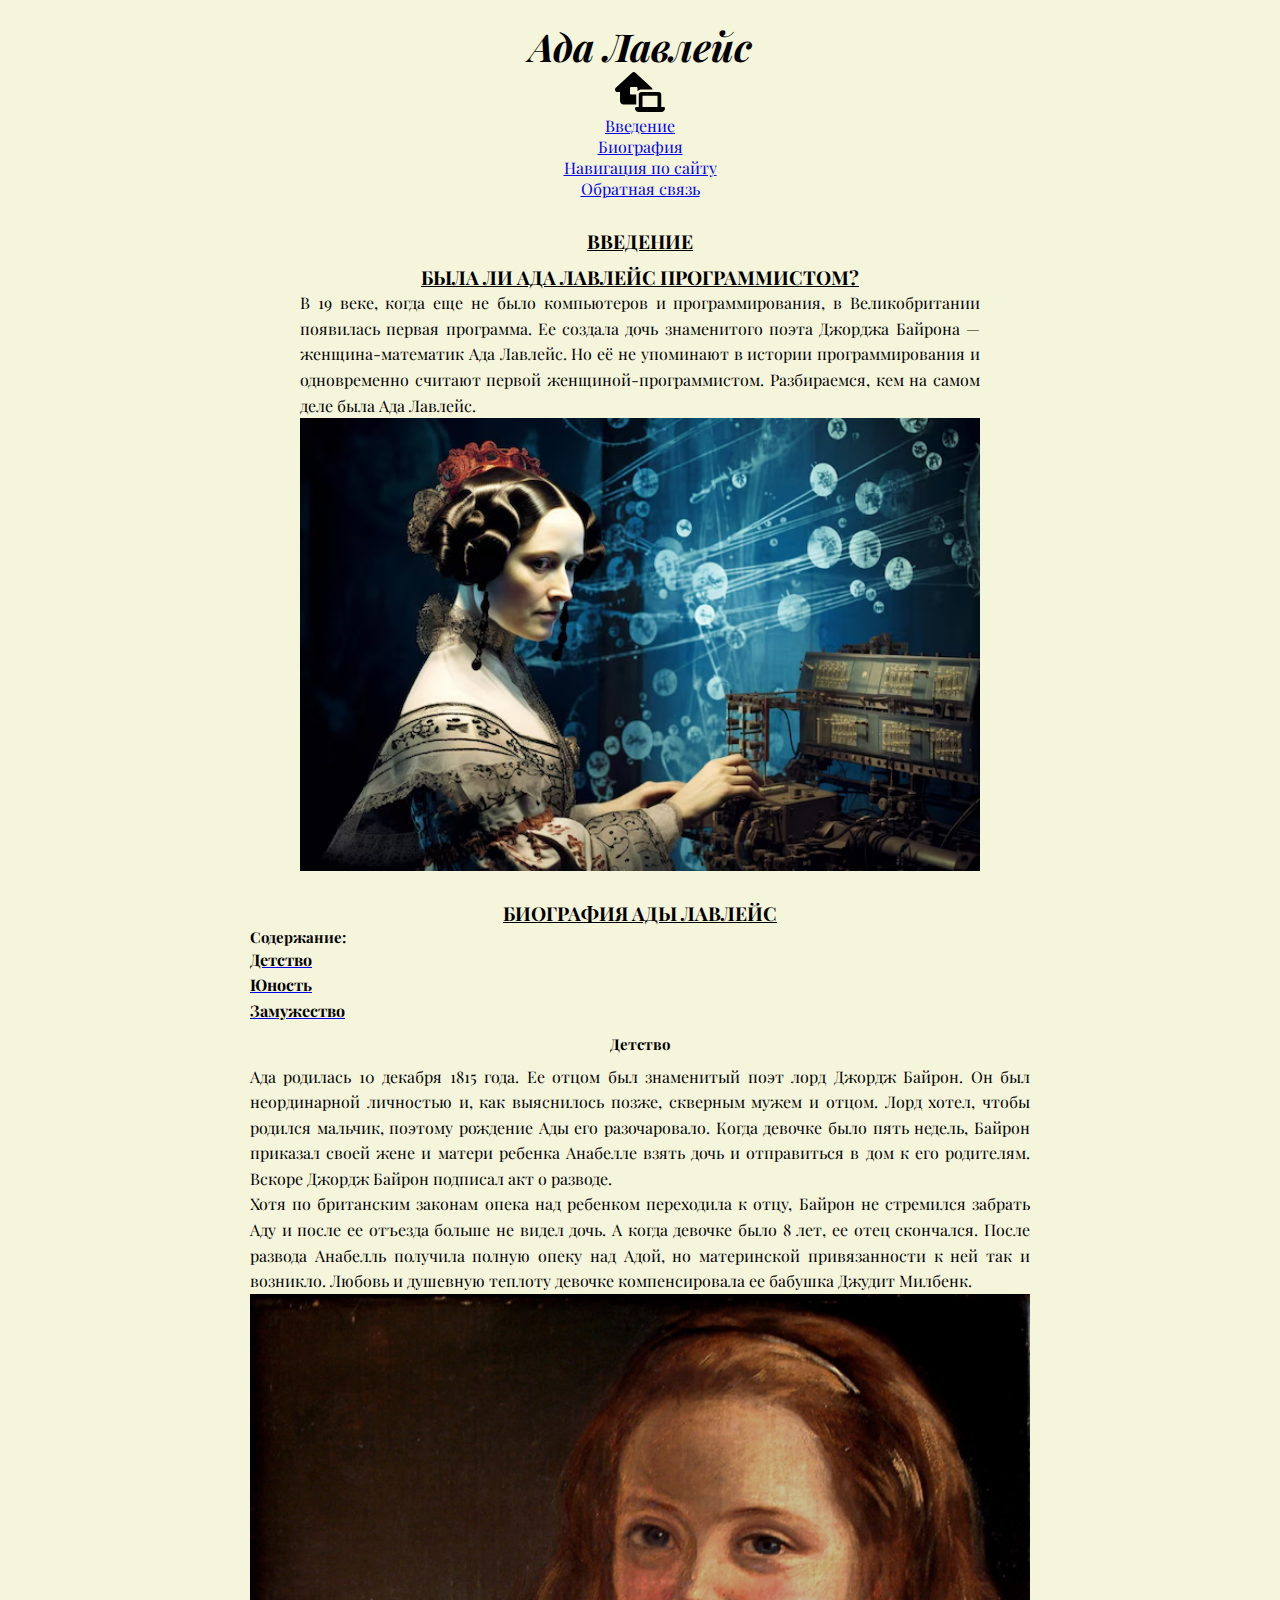
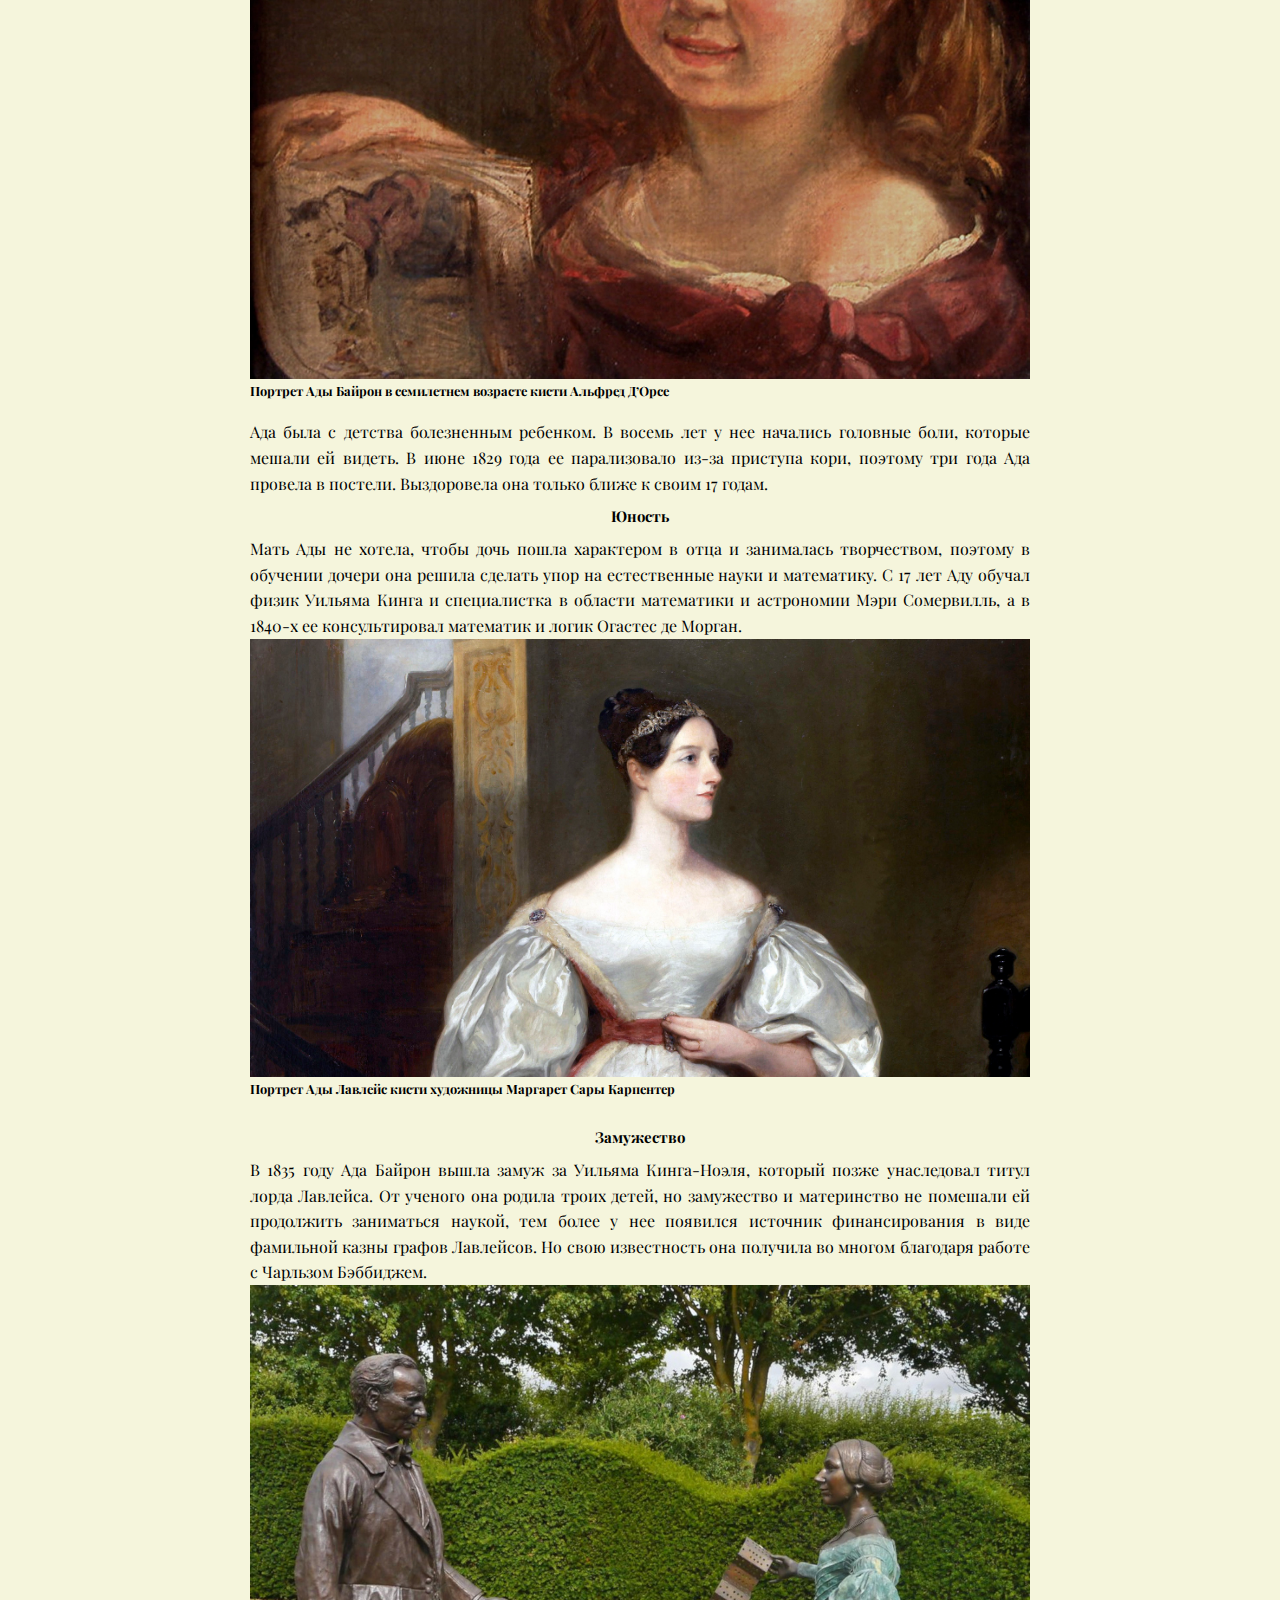
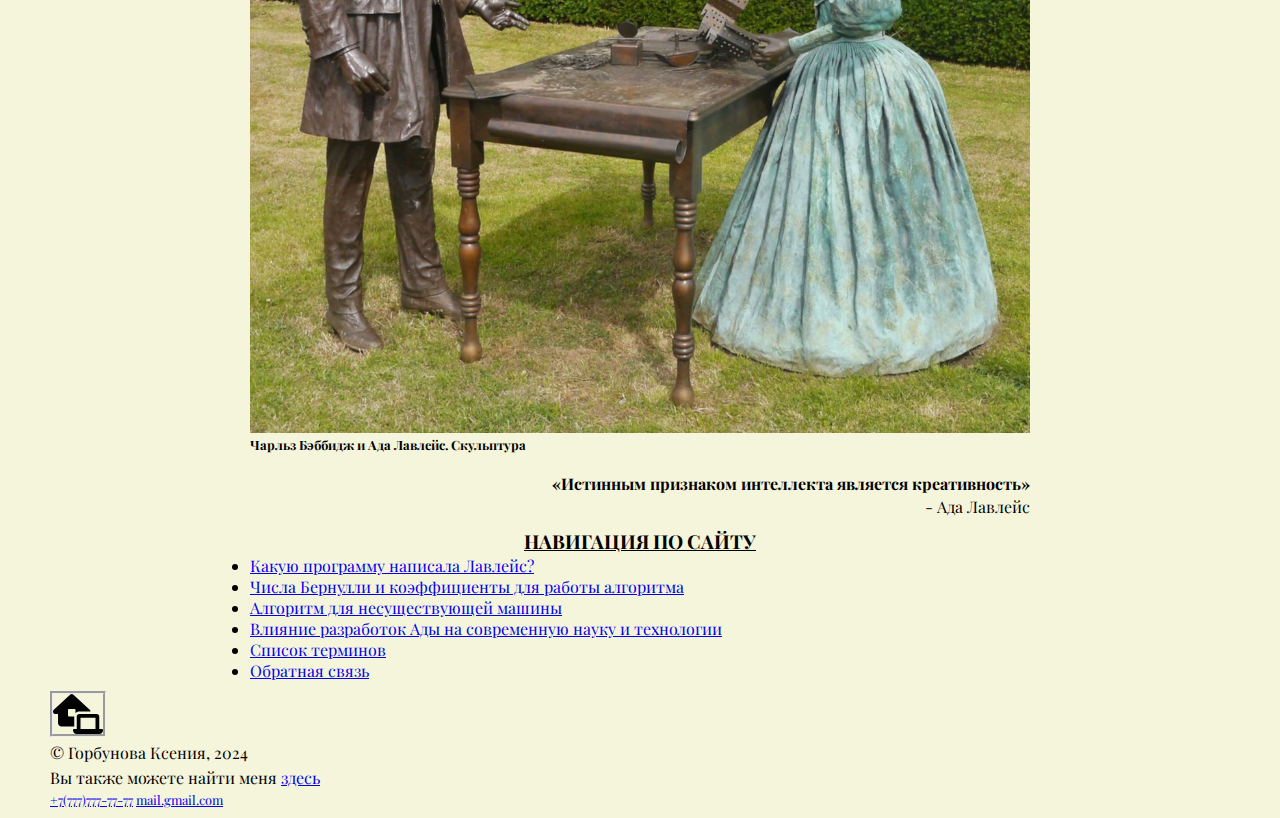
<file: index.html>
<!DOCTYPE html>
<html lang="ru">
<head>
    <title>Ада Лавлейс - Главная страница</title>
    <meta charset="UTF-8">
    <meta name="theme-color" content="#4285f4">
    <meta name="msapplication-navbutton-color" content="#4285f4">
    <meta name="apple-mobile-web-app-capable" content="yes">
    <meta name="apple-mobile-web-app-status-bar-style" content="black-transcluent">
    <meta name="viewport" content="ya-title=#000000,ya-dock=fade">
    <meta name="viewport" content="width=device-width, initial-scale=1.0" name="keywords" content="биография, Ада, Лавлейс, программист, история, фото" name="description" content="На этой странице представлена краткая биография Ады Лавлейс с картинками, размещено меню навигации по страницам сайта, а также контактные данные автора">
    <meta property="og:title" content="Ада Лавлейс - Главная страница">
    <meta property="og:site_name" content="Ада Лавлейс - первая женщина программист">
    <meta property="og:url" content="https://site.ru">
    <meta property="og:description" content="На этой странице представлена краткая биография Ады Лавлейс с картинками, размещено меню навигации по страницам сайта, а также контактные данные автора">
    <meta property="og:image" content="https://site.ru/img/Ada.avif">
    <link rel="preconnect" href="https://fonts.googleapis.com">
    <link rel="preconnect" href="https://fonts.gstatic.com" crossorigin>
    <link href="https://fonts.googleapis.com/css2?family=Playfair+Display:ital,wght@0,400..900;1,400..900&display=swap" rel="stylesheet">
    <link rel="stylesheet" href="css/style.css">
    <link rel="icon" type="image/png" sizes="32x32" href="icons/favicon-32x32.png">
</head>
<body>
    <header>
        <h1>Ада Лавлейс</h1>
        <img src="img/house-laptop-solid.svg" alt="логотип" width="50px">
        <nav>
            <ul>
                <li>
                    <a href="#intro">Введение</a>
                </li>
                <li>
                    <a href="#info">Биография</a>
                </li>
                <li>
                    <a href="#end">Навигация по сайту</a>
                </li>
                <li>
                    <a href="article6(table).html">Обратная связь</a>
                </li>
            </ul>
        </nav>
    </header>
    <main>
        <section class="intro" id="intro">
            <h2>Введение</h2>
            <h2>Была ли Ада Лавлейс программистом?</h2>
            <p>В 19 веке, когда еще не было компьютеров и программирования, в Великобритании появилась первая программа. Ее создала дочь знаменитого поэта Джорджа Байрона — женщина-математик Ада Лавлейс. Но её не упоминают в истории программирования и одновременно считают первой женщиной-программистом. Разбираемся, кем на самом деле была Ада Лавлейс.</p>
            <figure>
                <a href="img/Ada.avif" download><img class="avatar" src="img/Ada.avif" alt="Ада" width="100%"></a>
            </figure>
        </section>
        <section class="info" id="info">
            <h2>Биография Ады Лавлейс</h2>
            <h3>Содержание:</h3>
            <a href="#child"><p><b>Детство</b></p></a>
            <a href="#adult"><p><b>Юность</b></p></a>
            <a href="#married"><p><b>Замужество</b></p></a>
            <h3 id="child">Детство</h3>
            <p>Ада родилась 10 декабря 1815 года. Ее отцом был знаменитый поэт лорд Джордж Байрон. Он был неординарной личностью и, как выяснилось позже, скверным мужем и отцом. Лорд хотел, чтобы родился мальчик, поэтому рождение Ады его разочаровало. Когда девочке было пять недель, Байрон приказал своей жене и матери ребенка Анабелле взять дочь и отправиться в дом к его родителям. Вскоре Джордж Байрон подписал акт о разводе.</p>
            <p>Хотя по британским законам опека над ребенком переходила к отцу, Байрон не стремился забрать Аду и после ее отъезда больше не видел дочь. А когда девочке было 8 лет, ее отец скончался. После развода Анабелль получила полную опеку над Адой, но материнской привязанности к ней так и возникло. Любовь и душевную теплоту девочке компенсировала ее бабушка Джудит Милбенк.</p>
            <figure>
                <a href="img/youngAda.webp"><img class="pic_center" src="img/youngAda.webp" alt="Ада в детстве" width="100%" ></a>
            <figcaption><b>Портрет Ады Байрон в семилетнем возрасте кисти Альфред Д’Орсе</b></figcaption>
            </figure>
            <p>Ада была с детства болезненным ребенком. В восемь лет у нее начались головные боли, которые мешали ей видеть. В июне 1829 года ее парализовало из-за приступа кори, поэтому три года Ада провела в постели. Выздоровела она только ближе к своим 17 годам.</p>
            <h3 id="adult">Юность</h3>
            <p>Мать Ады не хотела, чтобы дочь пошла характером в отца и занималась творчеством, поэтому в обучении дочери она решила сделать упор на естественные науки и математику. С 17 лет Аду обучал физик Уильяма Кинга и специалистка в области математики и астрономии Мэри Сомервилль, а в 1840-х ее консультировал математик и логик Огастес де Морган.</p>
            <figure>
                <a href="img/Ada_Young.jpg"><img class="pic_center" src="img/Ada_Young.jpg" alt="Ада в молодости" width="100%"></a>
            <figcaption><b>Портрет Ады Лавлейс кисти художницы Маргарет Сары Карпентер</b></figcaption>
            </figure>
            <h3 id="married">Замужество</h3>
            <p>В 1835 году Ада Байрон вышла замуж за Уильяма Кинга-Ноэля, который позже унаследовал титул лорда Лавлейса. От ученого она родила троих детей, но замужество и материнство не помешали ей продолжить заниматься наукой, тем более у нее появился источник финансирования в виде фамильной казны графов Лавлейсов. Но свою известность она получила во многом благодаря работе с Чарльзом Бэббиджем.</p>
            </p>
            <figure>
                <a href="img/Ada_Babbage.jpg"><img class="pic_center" src="img/Ada_Babbage.jpg" alt="Ада и Бэббидж" width="100%"></a>
            <figcaption><b>Чарльз Бэббидж и Ада Лавлейс. Скульптура</b></figcaption>
            </figure>
        <section class="quoted">
            <b><q>Истинным признаком интеллекта является креативность</q></b><p> - Ада Лавлейс</p>
        </section>
        <section class="end" id="end">
            <h2>Навигация по сайту</h2>
            <ul class="page-list"> 
                <li><a href="article1.html">Какую программу написала Лавлейс?</a></li>
                <li><a href="article2.html">Числа Бернулли и коэффициенты для работы алгоритма</a></li>
                <li><a href="article3.html">Алгоритм для несуществующей машины</a></li>
                <li><a href="article4.html">Влияние разработок Ады на современную науку и технологии</a></li>
                <li><a href="article5.html">Список терминов</a></li>
                <li><a href="article6(table).html">Обратная связь</a></li>
            </ul>
        </section>
    </main>
    <footer>
        <a href="index.html"><img src="img/house-laptop-solid.svg" alt="логотип" width="50px"></a>
        <p>&copy; Горбунова Ксения, 2024</p>
        <p>Вы также можете найти меня 
            <a href="https://vk.com/" target="_blank">здесь</a>
        </p>
        <a href="tel:+7(777)777-77-77">+7(777)777-77-77</a>
        <a href="mailto:mail.gmail.com">mail.gmail.com</a>
    </footer>
</body>   
</html>
</file>
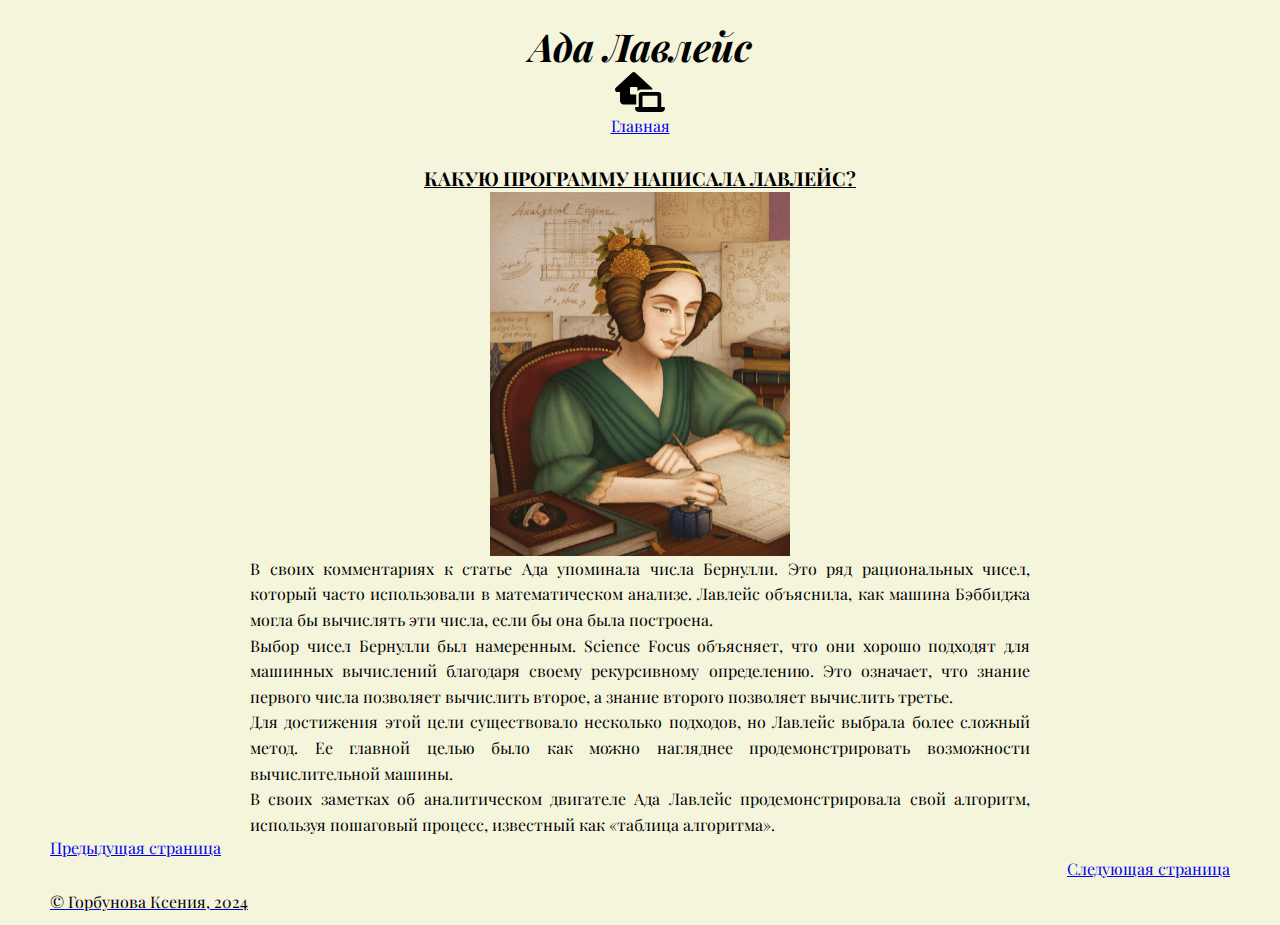
<file: article1.html>
<!DOCTYPE html>
<html lang="ru">
<head>
    <title>Какую программу написала Лавлейс?</title>
    <meta charset="UTF-8">
    <meta name="theme-color" content="#4285f4">
    <meta name="msapplication-navbutton-color" content="#4285f4">
    <meta name="apple-mobile-web-app-capable" content="yes">
    <meta name="apple-mobile-web-app-status-bar-style" content="black-transcluent">
    <meta name="viewport" content="ya-title=#000000,ya-dock=fade">
    <meta name="viewport" content="width=device-width, initial-scale=1.0" name="keywords" content="биография, Ада, Лавлейс, программист, история, фото" name="description" content="На этой странице говорится о первых разработках Ады в области программирования">
    <meta property="og:title" content="Какую программу написала Лавлейс?">
    <meta property="og:site_name" content="Ада Лавлейс - первая женщина программист">
    <meta property="og:url" content="https://kseniagks.github.io/NewSite/">
    <meta property="og:description" content="На этой странице говорится о первых разработках Ады в области программирования">
    <meta property="og:image" content="https://kseniagks.github.io/Ada3.png">
    <link rel="preconnect" href="https://fonts.googleapis.com">
    <link rel="preconnect" href="https://fonts.gstatic.com" crossorigin>
    <link href="https://fonts.googleapis.com/css2?family=Playfair+Display:ital,wght@0,400..900;1,400..900&display=swap" rel="stylesheet">
    <link rel="stylesheet" href="css/style.css">
    <link rel="icon" type="image/png" sizes="32x32" href="icons/favicon-32x32.png">
</head>
<body>
    <header>
        <h1>Ада Лавлейс</h1>
        <a href="index.html"><img src="img/house-laptop-solid.svg" alt="логотип" width="50px"></a>
        <nav>
            <ul>
                <li>
                    <a href="index.html">Главная</a>
                </li>
            </ul>
        </nav>
    </header>
    <main>
        <section class="content">
            <h2>Какую программу написала Лавлейс?</h2>
            <a href="img/Ada3.png"><img class="avatar" src="img/Ada3.png" alt="Ада-программист" width="300px"></a>
            <p>В своих комментариях к статье Ада упоминала числа Бернулли. Это ряд рациональных чисел, который часто использовали в математическом анализе. Лавлейс объяснила, как машина Бэббиджа могла бы вычислять эти числа, если бы она была построена.</p>
            <p>Выбор чисел Бернулли был намеренным. Science Focus объясняет, что они хорошо подходят для машинных вычислений благодаря своему рекурсивному определению. Это означает, что знание первого числа позволяет вычислить второе, а знание второго позволяет вычислить третье.</p>
            <p>Для достижения этой цели существовало несколько подходов, но Лавлейс выбрала более сложный метод. Ее главной целью было как можно нагляднее продемонстрировать возможности вычислительной машины.</p>
            <p>В своих заметках об аналитическом двигателе Ада Лавлейс продемонстрировала свой алгоритм, используя пошаговый процесс, известный как «таблица алгоритма».</p>
        </section>
        <section class="page-before"><a href="index.html">Предыдущая страница</a></section>
        <section class="page-next"><a href="article2.html">Следующая страница</a></section>
    </main>
    <footer>
        <a href="https://vk.com/" target="_blank"><p>&copy; Горбунова Ксения, 2024</p></a>
    </footer>
</body>   
</html>
</file>
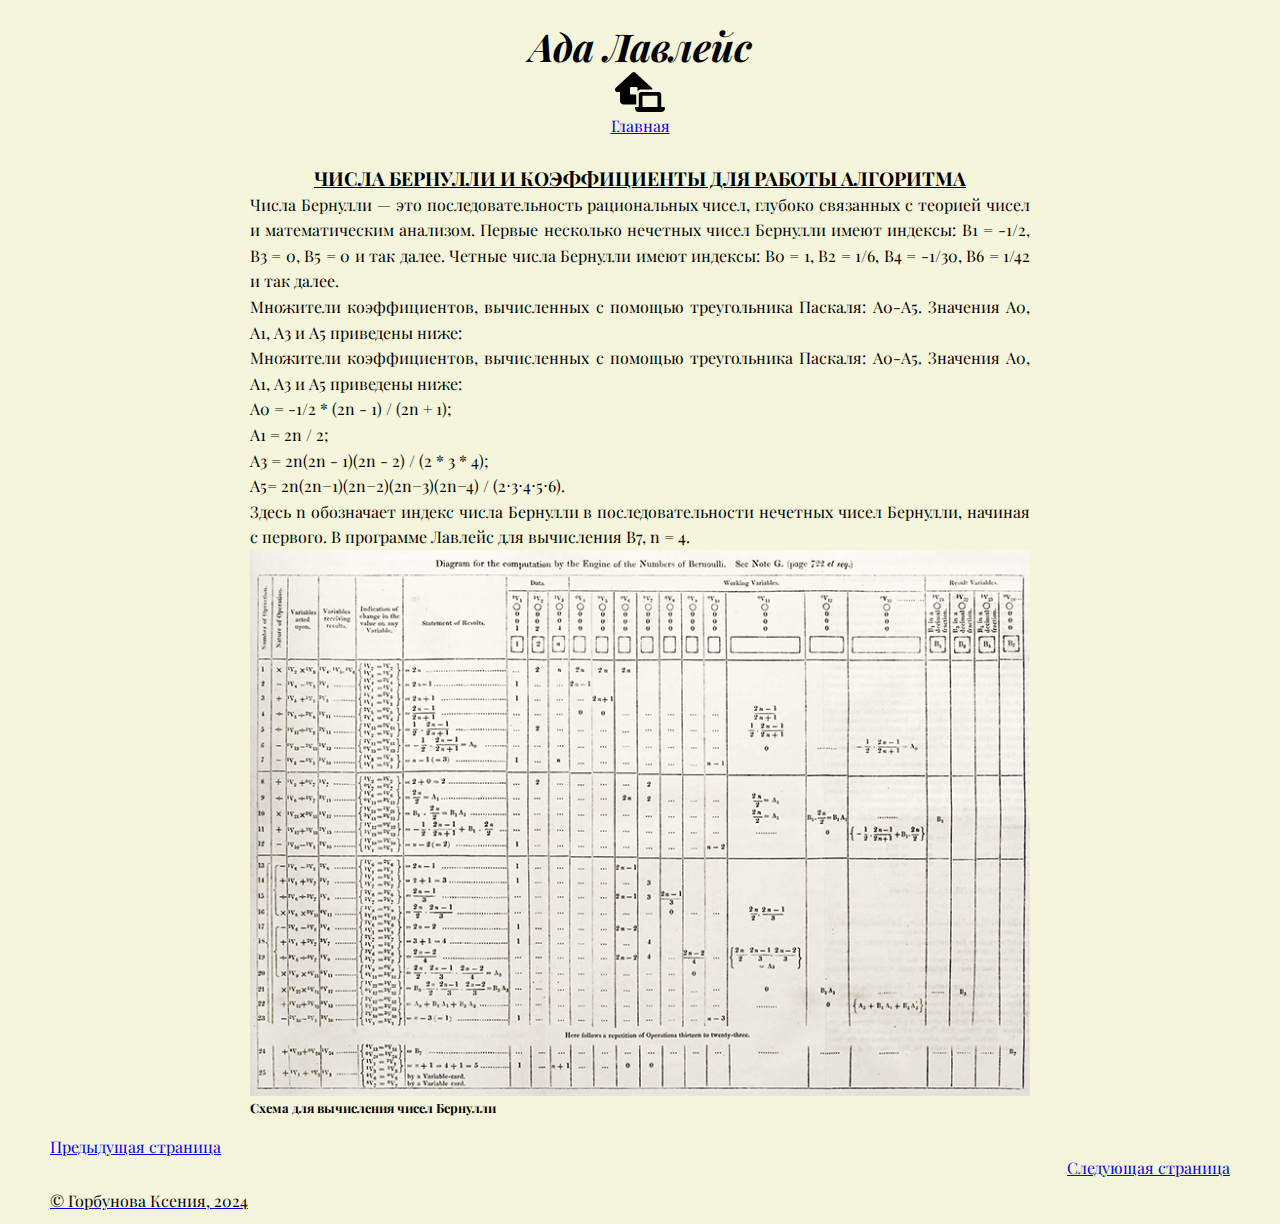
<file: article2.html>
<!DOCTYPE html>
<html lang="ru">
<head>
    <title>Числа Бернулли и коэффициенты для работы алгоритма</title>
    <meta charset="UTF-8">
    <meta name="theme-color" content="#4285f4">
    <meta name="msapplication-navbutton-color" content="#4285f4">
    <meta name="apple-mobile-web-app-capable" content="yes">
    <meta name="apple-mobile-web-app-status-bar-style" content="black-transcluent">
    <meta name="viewport" content="ya-title=#000000,ya-dock=fade">
    <meta name="viewport" content="width=device-width, initial-scale=1.0" name="keywords" content="биография, Ада, Лавлейс, программист, история, фото" name="description" content="На этой странице представлена схема для вычисления чисел Бернулли">
    <meta property="og:title" content="Числа Бернулли и коэффициенты для работы алгоритма">
    <meta property="og:site_name" content="Ада Лавлейс - первая женщина программист">
    <meta property="og:url" content="https://site.ru">
    <meta property="og:description" content="На этой странице представлена схема для вычисления чисел Бернулли">
    <meta property="og:image" content="https://site.ru/img/scheme.png">
    <link rel="preconnect" href="https://fonts.googleapis.com">
    <link rel="preconnect" href="https://fonts.gstatic.com" crossorigin>
    <link href="https://fonts.googleapis.com/css2?family=Playfair+Display:ital,wght@0,400..900;1,400..900&display=swap" rel="stylesheet">
    <link rel="stylesheet" href="css/style.css">
    <link rel="icon" type="image/png" sizes="32x32" href="icons/favicon-32x32.png">
</head>
<body>
    <header>
        <h1>Ада Лавлейс</h1>
        <a href="index.html"><img src="img/house-laptop-solid.svg" alt="логотип" width="50px"></a>
        <nav>
            <ul>
                <li>
                    <a href="index.html">Главная</a>
                </li>
            </ul>
        </nav>
    </header>
    <main>
        <section class="content">
            <h2>Числа Бернулли и коэффициенты для работы алгоритма</h2>
            <p>Числа Бернулли — это последовательность рациональных чисел, глубоко связанных с теорией чисел и математическим анализом. Первые несколько нечетных чисел Бернулли имеют индексы: B1 = -1/2, B3 = 0, B5 = 0 и так далее. Четные числа Бернулли имеют индексы: B0 = 1, B2 = 1/6, B4 = -1/30, B6 = 1/42 и так далее.</p>
            <p>Множители коэффициентов, вычисленных с помощью треугольника Паскаля: A0-A5. Значения A0, A1, А3 и А5 приведены ниже:</p>
            <p>Множители коэффициентов, вычисленных с помощью треугольника Паскаля: A0-A5. Значения A0, A1, А3 и А5 приведены ниже:</p>
            <p>A0 = -1/2 * (2n - 1) / (2n + 1);</p>
            <p>A1 = 2n / 2;</p>
            <p>A3 = 2n(2n - 1)(2n - 2) / (2 * 3 * 4);</p>
            <p>A5= 2n(2n−1)(2n−2)(2n−3)(2n−4) / (2⋅3⋅4⋅5⋅6).</p>
            <p>Здесь n обозначает индекс числа Бернулли в последовательности нечетных чисел Бернулли, начиная с первого. В программе Лавлейс для вычисления B7, n = 4.</p>
            <figure><a href="img/scheme.png"><img src="img/scheme.png" alt="схема" width="100%"></a><figcaption><b>Схема для вычисления чисел Бернулли</b></figcaption></figure>
        </section>
        <section class="page-before"><a href="article1.html">Предыдущая страница</a></section>
        <section class="page-next"><a href="article3.html">Следующая страница</a></section>
    </main>
    <footer>
        <a href="https://vk.com/" target="_blank"><p>&copy; Горбунова Ксения, 2024</p></a>
    </footer>
</body>   
</html>
</file>
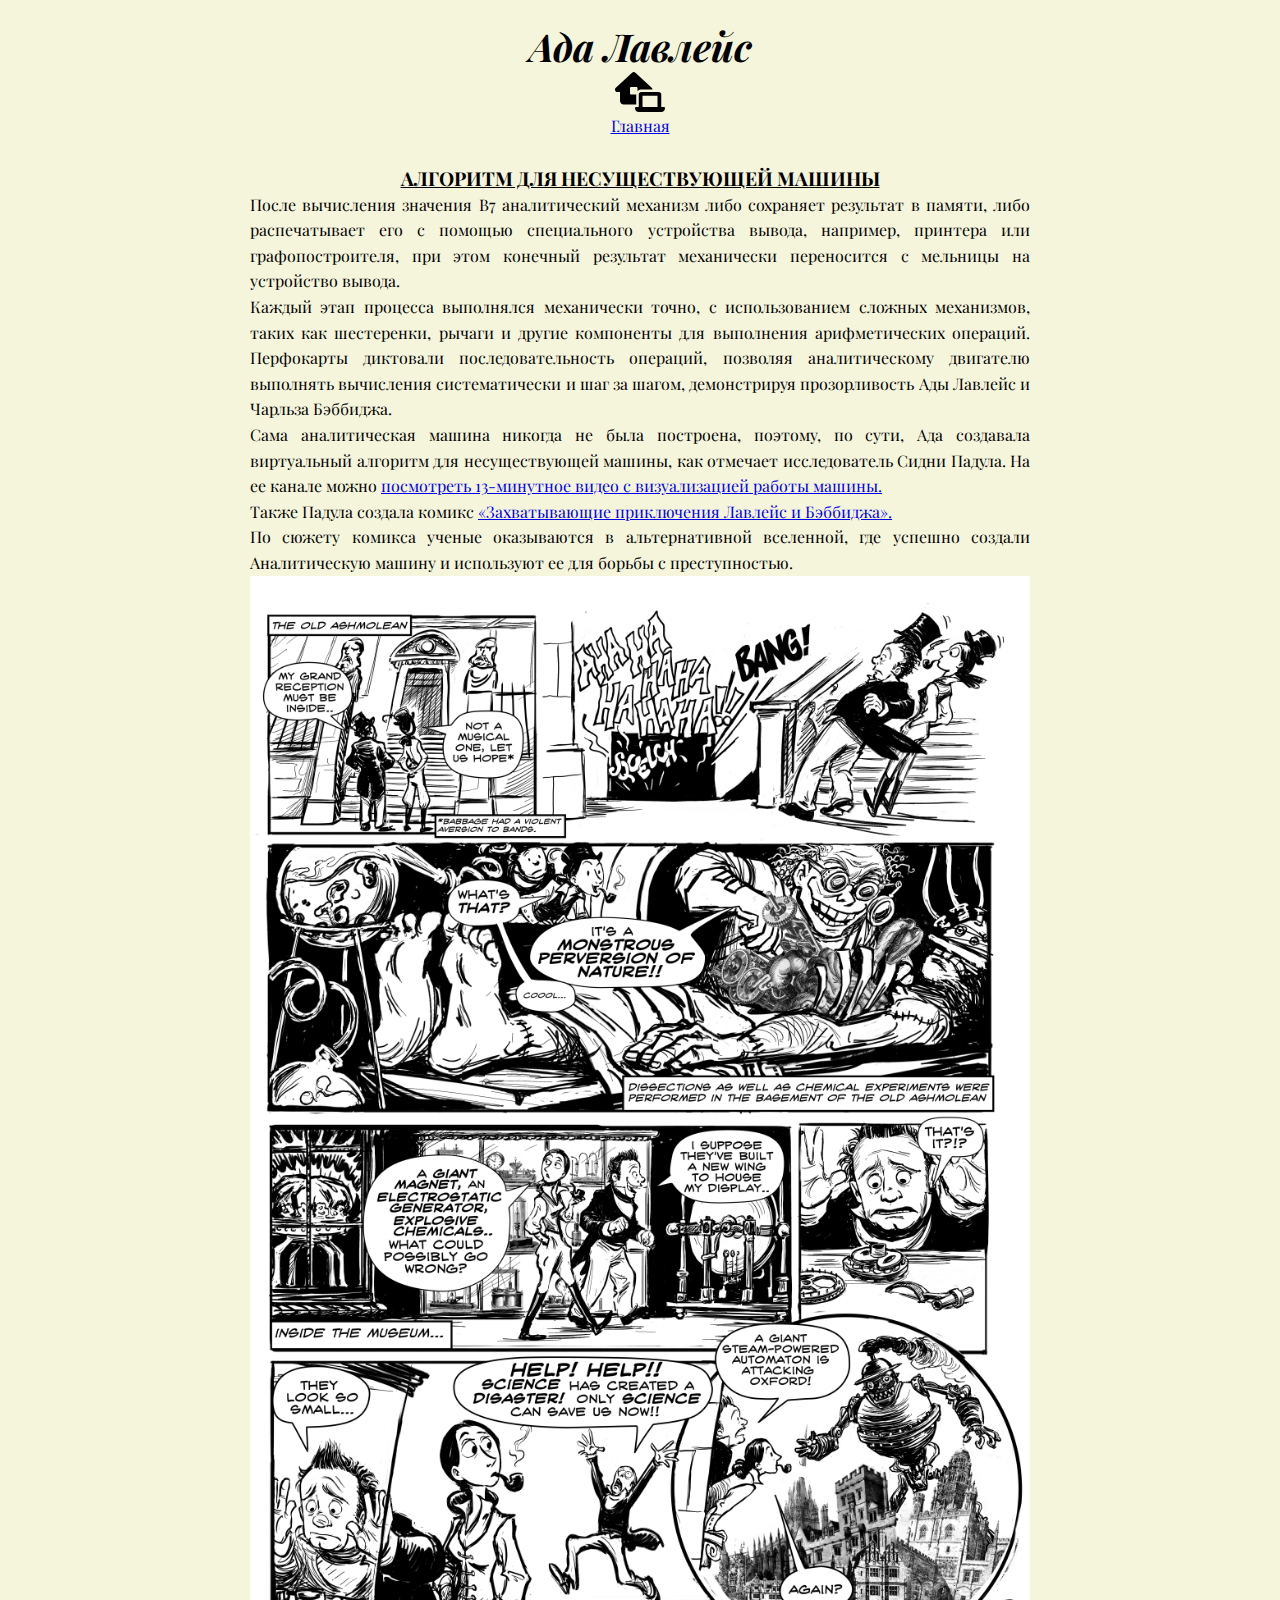
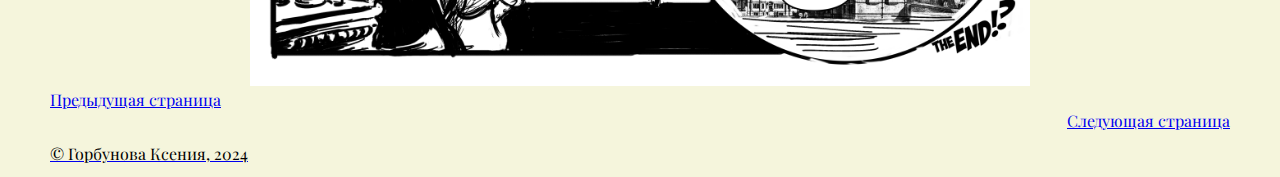
<file: article3.html>
<!DOCTYPE html>
<html lang="ru">
<head>
    <title>Алгоритм для несуществующей машины</title>
    <meta charset="UTF-8">
    <meta name="theme-color" content="#4285f4">
    <meta name="msapplication-navbutton-color" content="#4285f4">
    <meta name="apple-mobile-web-app-capable" content="yes">
    <meta name="apple-mobile-web-app-status-bar-style" content="black-transcluent">
    <meta name="viewport" content="ya-title=#000000,ya-dock=fade">
    <meta name="viewport" content="width=device-width, initial-scale=1.0" name="keywords" content="биография, Ада, Лавлейс, программист, история, фото" name="description" content="На этой странице говорится о том, как работал алгоритм Ады, представлена ссылка на ролик о работе аналитической машины и комикс про Аду и Бэббиджа">
    <meta property="og:title" content="Алгоритм для несуществующей машины">
    <meta property="og:site_name" content="Ада Лавлейс - первая женщина программист">
    <meta property="og:url" content="https://kseniagks.github.io/NewSite/">
    <meta property="og:description" content="На этой странице говорится о том, как работал алгоритм Ады, представлена ссылка на ролик о работе аналитической машины и комикс про Аду и Бэббиджа">
    <meta property="og:image" content="https://kseniagks.github.io/comics.png">
    <link rel="preconnect" href="https://fonts.googleapis.com">
    <link rel="preconnect" href="https://fonts.gstatic.com" crossorigin>
    <link href="https://fonts.googleapis.com/css2?family=Playfair+Display:ital,wght@0,400..900;1,400..900&display=swap" rel="stylesheet">
    <link rel="stylesheet" href="css/style.css">
    <link rel="icon" type="image/png" sizes="32x32" href="icons/favicon-32x32.png">
</head>
<body>
    <header>
        <h1>Ада Лавлейс</h1>
        <a href="index.html"><img src="img/house-laptop-solid.svg" alt="логотип" width="50px"></a>
        <nav>
            <ul>
                <li>
                    <a href="index.html">Главная</a>
                </li>
            </ul>
        </nav>
    </header>
    <main>
        <section class="content">
            <h2>Алгоритм для несуществующей машины</h2>
            <p>После вычисления значения B7 аналитический механизм либо сохраняет результат в памяти, либо распечатывает его с помощью специального устройства вывода, например, принтера или графопостроителя, при этом конечный результат механически переносится с мельницы на устройство вывода.</p>
            <p>Каждый этап процесса выполнялся механически точно, с использованием сложных механизмов, таких как шестеренки, рычаги и другие компоненты для выполнения арифметических операций. Перфокарты диктовали последовательность операций, позволяя аналитическому двигателю выполнять вычисления систематически и шаг за шагом, демонстрируя прозорливость Ады Лавлейс и Чарльза Бэббиджа.</p>
            <p>Сама аналитическая машина никогда не была построена, поэтому, по сути, Ада создавала виртуальный алгоритм для несуществующей машины, как отмечает исследователь Сидни Падула. На ее канале можно <a href="https://www.youtube.com/watch?v=_fyUtU6LVNY" target="_blank">посмотреть 13-минутное видео с визуализацией работы машины.</a></p>
            <p>Также Падула создала комикс <a href="https://sydneypadua.com/2dgoggles/the-book/">«Захватывающие приключения Лавлейс и Бэббиджа».</a></p>
            <p>По сюжету комикса ученые оказываются в альтернативной вселенной, где успешно создали Аналитическую машину и используют ее для борьбы с преступностью.</p>
            <a href="img/comics.png"><img src="img/comics.png" alt="комикс" width="100%"></a>
        </section>
        <section class="page-before"><a href="article2.html">Предыдущая страница</a></section>
        <section class="page-next"><a href="article4.html">Следующая страница</a></section>
    </main>
    <footer>
        <a href="https://vk.com/" target="_blank"><p>&copy; Горбунова Ксения, 2024</p></a>
        </footer>
</body>   
</html>
</file>
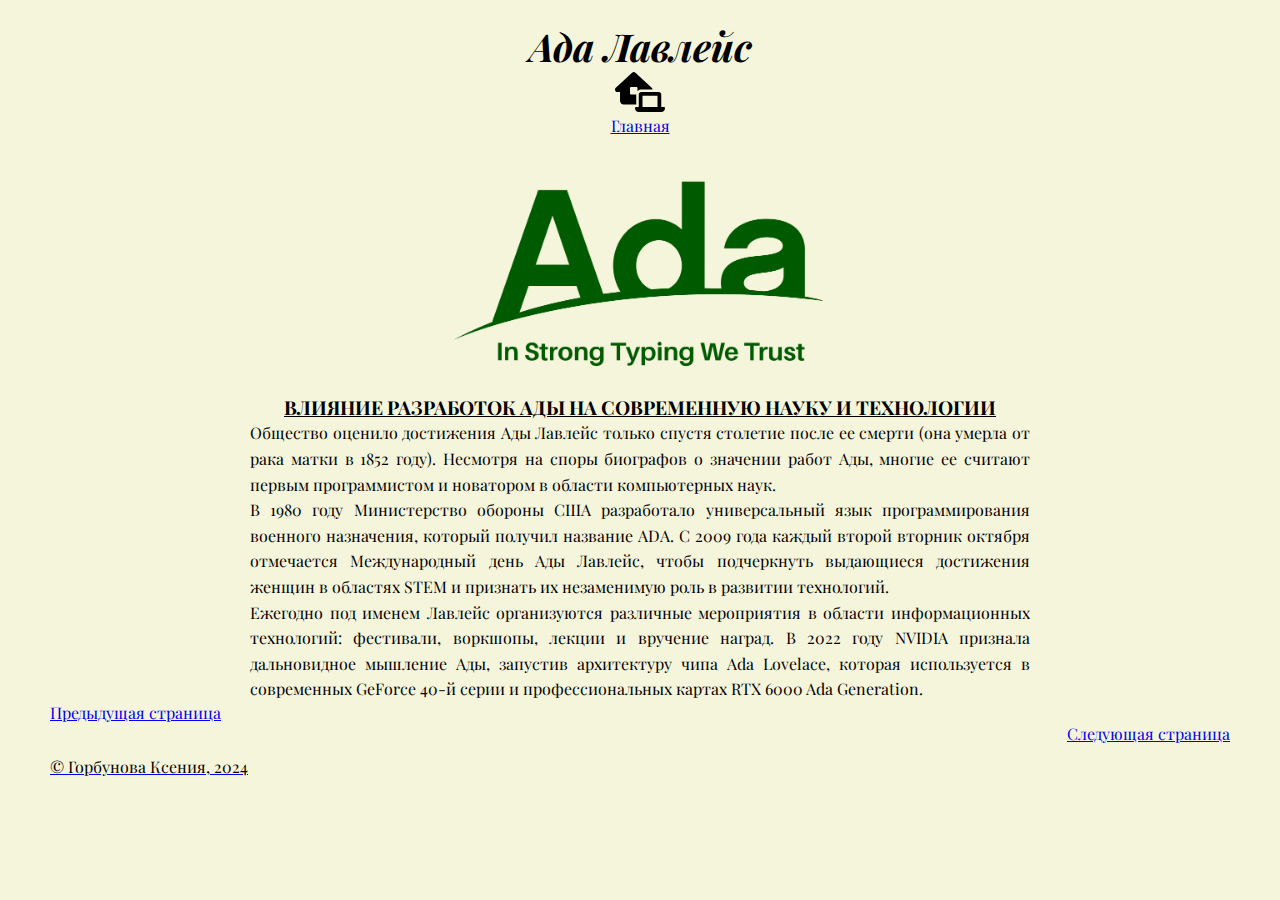
<file: article4.html>
<!DOCTYPE html>
<html lang="ru">
<head>
    <title>Влияние разработок Ады на современную науку и технологии</title>
    <meta charset="UTF-8">
    <meta name="theme-color" content="#4285f4">
    <meta name="msapplication-navbutton-color" content="#4285f4">
    <meta name="apple-mobile-web-app-capable" content="yes">
    <meta name="apple-mobile-web-app-status-bar-style" content="black-transcluent">
    <meta name="viewport" content="ya-title=#000000,ya-dock=fade">
    <meta name="viewport" content="width=device-width, initial-scale=1.0" name="keywords" content="биография, Ада, Лавлейс, программист, история, фото" name="description" content="На этой странице говорится о том, что в честь Ады назвали язык программирования и проводят различные мероприятия">
    <meta property="og:title" content="Влияние разработок Ады на современную науку и технологии">
    <meta property="og:site_name" content="Ада Лавлейс - первая женщина программист">
    <meta property="og:url" content="https://kseniagks.github.io/NewSite/">
    <meta property="og:description" content="На этой странице говорится о том, что в честь Ады назвали язык программирования и проводят различные мероприятия">
    <meta property="og:image" content="https://kseniagks.github.io/lang.png">
    <link rel="preconnect" href="https://fonts.googleapis.com">
    <link rel="preconnect" href="https://fonts.gstatic.com" crossorigin>
    <link href="https://fonts.googleapis.com/css2?family=Playfair+Display:ital,wght@0,400..900;1,400..900&display=swap" rel="stylesheet">
    <link rel="stylesheet" href="css/style.css">
    <link rel="icon" type="image/png" sizes="32x32" href="icons/favicon-32x32.png">
</head>
<body>
    <header>
        <h1>Ада Лавлейс</h1>
        <a href="index.html"><img src="img/house-laptop-solid.svg" alt="логотип" width="50px"></a>
        <nav>
            <ul>
                <li>
                    <a href="index.html">Главная</a>
                </li>
            </ul>
        </nav>
    </header>
    <main>
        <section class="content">
            <a href="img/lang.png" download><img class="avatar" src="img/lang.png" alt="Ада" width="400px"></a>
            <h2>Влияние разработок Ады на современную науку и технологии</h2>
            <p>Общество оценило достижения Ады Лавлейс только спустя столетие после ее смерти (она умерла от рака матки в 1852 году). Несмотря на споры биографов о значении работ Ады, многие ее считают первым программистом и новатором в области компьютерных наук.</p>
            <p>В 1980 году Министерство обороны США разработало универсальный язык программирования военного назначения, который получил название ADA. С 2009 года каждый второй вторник октября отмечается Международный день Ады Лавлейс, чтобы подчеркнуть выдающиеся достижения женщин в областях STEM и признать их незаменимую роль в развитии технологий.</p>
            <p>Ежегодно под именем Лавлейс организуются различные мероприятия в области информационных технологий: фестивали, воркшопы, лекции и вручение наград. В 2022 году NVIDIA признала дальновидное мышление Ады, запустив архитектуру чипа Ada Lovelace, которая используется в современных GeForce 40-й серии и профессиональных картах RTX 6000 Ada Generation.</p>
        </section>
        <section class="page-before"><a href="article3.html">Предыдущая страница</a></section>
        <section class="page-next"><a href="article5.html">Следующая страница</a></section>
    </main>
    <footer>
        <a href="https://vk.com/" target="_blank"><p>&copy; Горбунова Ксения, 2024</p></a>
        </footer>
</body>   
</html>
</file>
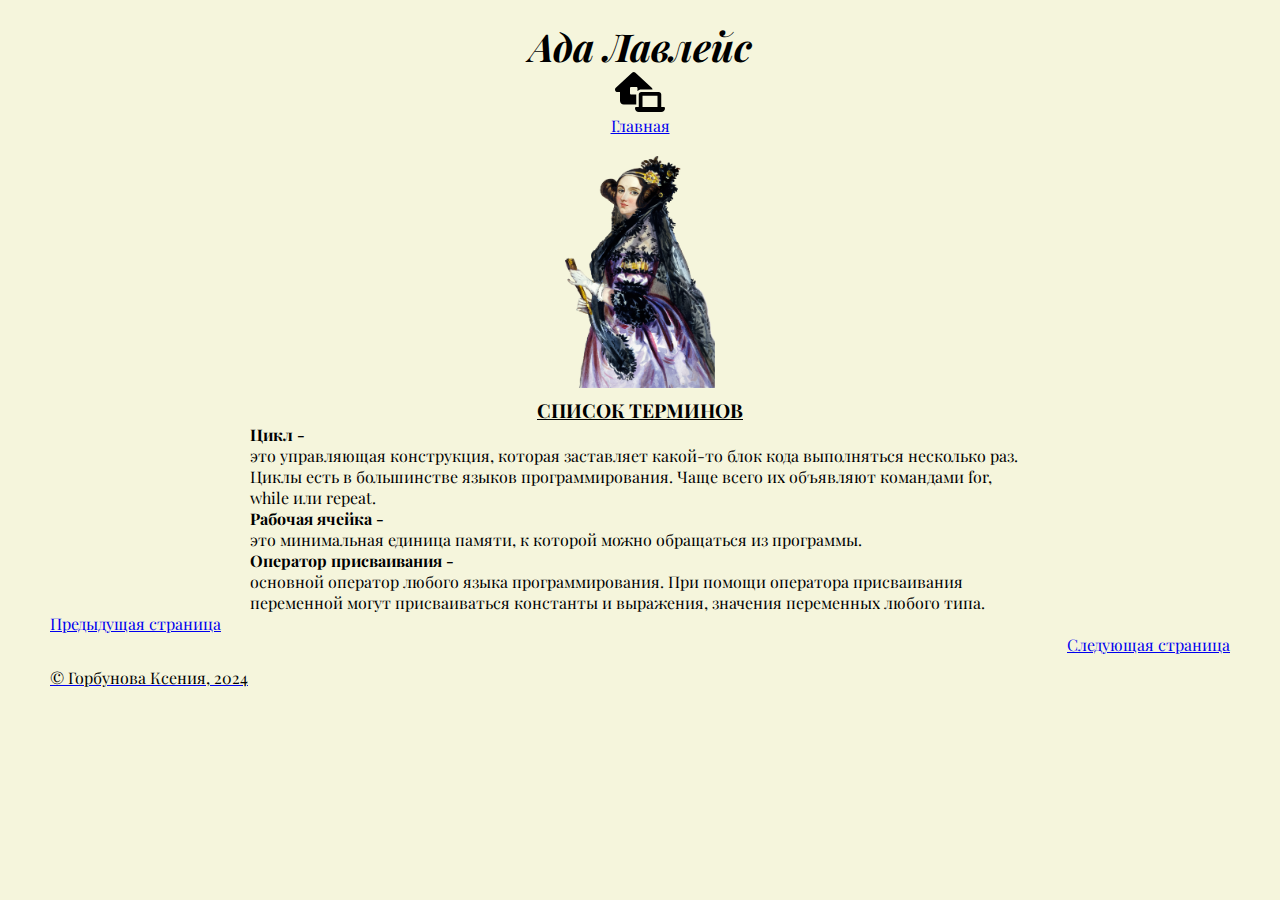
<file: article5.html>
<!DOCTYPE html>
<html lang="ru">
<head>
    <title>Список терминов</title>
    <meta charset="UTF-8">
    <meta name="theme-color" content="#4285f4">
    <meta name="msapplication-navbutton-color" content="#4285f4">
    <meta name="apple-mobile-web-app-capable" content="yes">
    <meta name="apple-mobile-web-app-status-bar-style" content="black-transcluent">
    <meta name="viewport" content="ya-title=#000000,ya-dock=fade">
    <meta name="viewport" content="width=device-width, initial-scale=1.0" name="keywords" content="биография, Ада, Лавлейс, программист, история, фото" name="description" content="На этой странице представлены термины, которые ввела Ада">
    <meta property="og:title" content="Список терминов">
    <meta property="og:site_name" content="Ада Лавлейс - первая женщина программист">
    <meta property="og:url" content="https://kseniagks.github.io/NewSite/">
    <meta property="og:description" content="На этой странице представлены термины, которые ввела Ада">
    <meta property="og:image" content="https://kseniagks.github.io/Ada2.png">
    <link rel="preconnect" href="https://fonts.googleapis.com">
    <link rel="preconnect" href="https://fonts.gstatic.com" crossorigin>
    <link href="https://fonts.googleapis.com/css2?family=Playfair+Display:ital,wght@0,400..900;1,400..900&display=swap" rel="stylesheet">
    <link rel="stylesheet" href="css/style.css">
    <link rel="icon" type="image/png" sizes="32x32" href="icons/favicon-32x32.png">
</head>
<body>
    <header>
        <h1>Ада Лавлейс</h1>
        <a href="index.html"><img src="img/house-laptop-solid.svg" alt="логотип" width="50px"></a>
        <nav>
            <ul>
                <li>
                    <a href="index.html">Главная</a>
                </li>
            </ul>
        </nav>
    </header>
    <main>
        <section class="content">
            <a href="img/Ada2.png" download><img class="avatar" src="img/Ada2.png" alt="Ада" width="150px"></a>
            <h2>Список терминов</h2>
            <dl> 
                <dt ><strong>Цикл -</strong></dt>
                <dd>это управляющая конструкция, которая заставляет какой-то блок кода выполняться несколько раз. Циклы есть в большинстве языков программирования. Чаще всего их объявляют командами for, while или repeat.</dd>
                <dt><strong>Рабочая ячейка -</strong></dt>
                <dd>это минимальная единица памяти, к которой можно обращаться из программы.</dd>
                <dt><strong>Оператор присваивания -</strong></dt>
                <dd>основной оператор любого языка программирования. При помощи оператора присваивания переменной могут присваиваться константы и выражения, значения переменных любого типа.</dd>
        </section>
        <section class="page-before"><a href="article4.html">Предыдущая страница</a></section>
        <section class="page-next"><a href="article6(table).html">Следующая страница</a></section>
    </main>
    <footer>
        <a href="https://vk.com/" target="_blank"><p>&copy; Горбунова Ксения, 2024</p></a>
        </footer>
</body>   
</html>
</file>
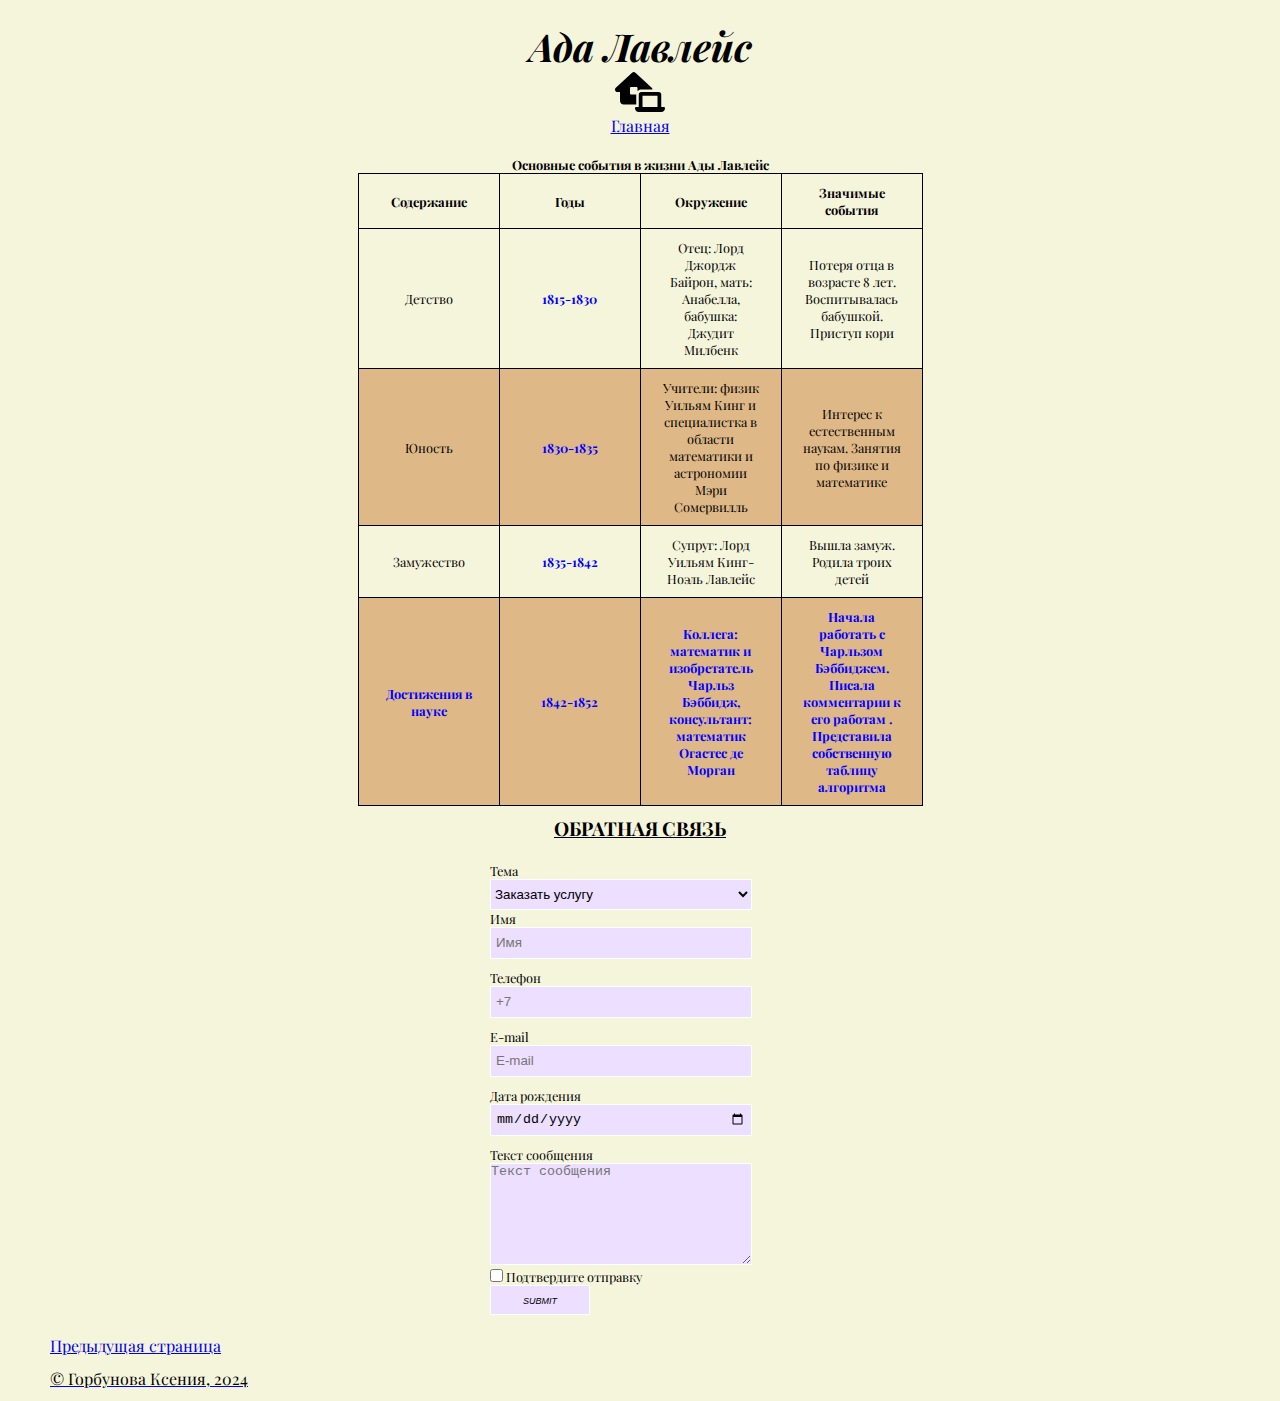
<file: article6(table).html>
<!DOCTYPE html>
<html lang="ru">
<head>
    <title>Основные события в жизни Ады Лавлейс - Обратная связь</title>
    <meta charset="UTF-8">
    <meta name="theme-color" content="#4285f4">
    <meta name="msapplication-navbutton-color" content="#4285f4">
    <meta name="apple-mobile-web-app-capable" content="yes">
    <meta name="apple-mobile-web-app-status-bar-style" content="black-transcluent">
    <meta name="viewport" content="ya-title=#000000,ya-dock=fade">
    <meta name="viewport" content="width=device-width, initial-scale=1.0" name="keywords" content="биография, Ада, Лавлейс, программист, история, фото" name="description" content="На этой странице представлены основные события из жизни Ады в виде таблицы, а также форма обратной связи с автором">
    <meta property="og:title" content="Основные события в жизни Ады Лавлейс - Обратная связь">
    <meta property="og:site_name" content="Ада Лавлейс - первая женщина программист">
    <meta property="og:url" content="https://kseniagks.github.io/NewSite/">
    <meta property="og:description" content="На этой странице представлены основные события из жизни Ады в виде таблицы, а также форма обратной связи с автором">
    <meta property="og:image" content="https://kseniagks.github.io/AdaYoung.jpg">
    <link rel="preconnect" href="https://fonts.googleapis.com">
    <link rel="preconnect" href="https://fonts.gstatic.com" crossorigin>
    <link href="https://fonts.googleapis.com/css2?family=Playfair+Display:ital,wght@0,400..900;1,400..900&display=swap" rel="stylesheet">
    <link rel="stylesheet" href="css/style.css">
    <link rel="icon" type="image/png" sizes="32x32" href="icons/favicon-32x32.png">
</head>
<body>
    <header>
        <h1>Ада Лавлейс</h1>
        <a href="index.html"><img src="img/house-laptop-solid.svg" alt="логотип" width="50px"></a>
        <nav>
            <ul>
                <li>
                    <a href="index.html">Главная</a>
                </li>
            </ul>
        </nav>
    </header>
    <table class="table-example">
        <caption><b>Основные события в жизни Ады Лавлейс</b></caption>
        <thead>
            <tr>
                <th>Содержание</th>
                <th>Годы</th>
                <th>Окружение</th>
                <th>Значимые события</th>
            </tr>
        </thead>
        <tbody>
            <tr>
                <td>Детство</td>
                <td>1815-1830</td>
                <td>Отец: Лорд Джордж Байрон, мать: Анабелла, бабушка: Джудит Милбенк</td>
                <td>Потеря отца в возрасте 8 лет. Воспитывалась бабушкой. Приступ кори</td>
            </tr>
            <tr>
                <td>Юность</td>
                <td>1830-1835</td>
                <td>Учители: физик Уильям Кинг и специалистка в области математики и астрономии Мэри Сомервилль</td>
                <td>Интерес к естественным наукам. Занятия по физике и математике</td>
            </tr>
            <tr>
                <td>Замужество</td>
                <td>1835-1842</td>
                <td>Супруг: Лорд Уильям Кинг-Ноэль Лавлейс</td>
                <td>Вышла замуж. Родила троих детей</td>
            </tr>
            <tr>
                <td>Достижения в науке</td>
                <td>1842-1852</td>
                <td>Коллега: математик и изобретатель Чарльз Бэббидж, консультант: математик Огастес де Морган</td>
                <td>Начала работать с Чарльзом Бэббиджем. Писала комментарии к его работам . Представила собственную таблицу алгоритма</td>
            </tr>
        </tbody>
    </table>
    <h2>Обратная связь</h2>
    <form action="" id="contact-form">
        <div class="form-item">
            <label for="topic">Тема</label><br>
            <select name="topic" id="topic" required>
                <option disabled>Выберите тему</option>
                <option value="Заказать услугу">Заказать услугу</option>
                <option value="Оставить отзыв/замечание">Оставить отзыв/замечание</option>
                <option value="Предложить сотрудничество">Предложить сотрудничество</option>
                <option value="Другое">Другое</option>
            </select>
        </div>
        <div class="form_item">       
            <label for="name">Имя</label><br>
            <input type="text" id="name" name="name" placeholder="Имя" required>
        </div> 
        <div class="form_item">       
            <label for="tel">Телефон</label><br>
            <input type="tel" id="tel" name="tel" placeholder="+7" maxlength="12" required>
        </div> 
        <div class="form_item">
            <label for="email">E-mail</label><br>
            <input type="email" id="email" name="email" placeholder="E-mail" required>
        </div> 
        <div class="form_item">       
            <label for="date">Дата рождения</label><br>
            <input type="date" id="date" name="date" placeholder="Дата рождения" required>
        </div> 
        <div class="form_item">
            <label for="client-text">Текст сообщения</label><br>
            <textarea id="client-text" placeholder="Текст сообщения"></textarea>
        </div> 
        <div class="form_item">
            <input type="checkbox" id="checkbox" required>
            <label for="checkbox">Подтвердите отправку</label><br>
        </div> 
        <div class="form_item">       
            <input type="submit">
        </div> 
    </form>
    <section class="page-before"><a href="article5.html">Предыдущая страница</a></section>
    <footer>
        <a href="https://vk.com/" target="_blank"><p>&copy; Горбунова Ксения, 2024</p></a>
        </footer>
</body>
</html>
</file>
<file: css/style.css>
* {
    margin: 0;
    padding: 0;
}
html {
    font-family: "Playfair Display", serif;
    font-size: 0.8em; /*1rem = 1.2em*/
}
body {
    background-color: beige;
    /*border: 5px black solid;
    font-style: italic;*/
}
dl{
    font-size: 1.25rem;
}
figcaption
{
    margin-bottom: 20px;
}
footer {
    background-color: beige;
    padding: 10px 50px;
}
footer img{
    border-style: groove;
}
header {
    background-color: beige;
    text-align: center;
    padding: 20px 0;
}
h1{
    font-size: 3rem;
    text-transform: capitalize;
    font-style: italic;
}
h2{
    text-align: center;
    font-size: 1.5rem;
    text-transform: uppercase;
    text-decoration: underline;
    margin-top: 10px;
    line-height: 2rem;
    }
li{
    font-size: 1.25rem;
}
p{
    font-size: 1.25rem;
    line-height: 2rem;
    text-align: justify;
    color: black;
}
.avatar {
    display: block;
    margin: 0 auto;
}
.info, .content {
    padding-left: 250px;
    padding-right: 250px;
}
.intro {
    background-color: beige;
    padding-left: 300px;
    padding-right: 300px;
    padding-bottom: 20px;
}
.page-next{
    font-size: 1.25rem;
    text-align:right;
    padding-right: 50px;
}
.page-before{
    font-size: 1.25rem;
    text-align:left;
    padding-left: 50px;
}
.quoted, .quoted p{
    text-align: right;
    font-size: 1.25rem;
}
.table-example{
    border: 1px black solid;
    border-collapse: collapse;
    text-align: center;
    margin: auto;
}
.table-example td, .table-example th{
    border: black 1px solid; /*border-bottom:*/
    padding: 10px 20px;
    width: 100px;
}
.table-example td:nth-child(2){ /*для оформления конкретного столбца*/
    color: blue;
    font-weight: bold;
}
.table-example tr:nth-child(4){ /*для оформления конкретного столбца*/
    color: blue;
    font-weight: bold;
}
.table-example tr:nth-child(even) td{
    background-color: burlywood;
}
.content p:first-child{
    color: aqua;
    letter-spacing: 1.5rem;
}
#child, #adult, #married{
    text-align: center;
    padding-top: 10px;
    padding-bottom: 10px;
}
#client-text{
    background-color: #eddfff;
    border: white solid 1px;
    width: 260px;
    height: 100px;
}
#contact-form{
    width: 300px;
    margin: 20px auto;
}
#contact-form input[type="text"], #contact-form input[type="email"], #contact-form input[type="date"], #contact-form input[type="tel"]{
    height: 20px;
    width: 250px;
    padding: 5px;
    margin-bottom: 10px;
    border: white solid 1px;
    background-color: #eddfff;
}
#contact-form select{
    height: 31px;
    width: 262px;
}
#contact-form input[type="submit"]{
    background-color: #eddfff;
    border: white solid 1px;
    width: 100px;
    height: 30px;
    font-style: italic;
    font-variant-caps: all-petite-caps;
}
#contact-form input[type="submit"]:hover{
    background-color: #e1caff;
}
#form-example{
    width: 300px;
    margin: 20px auto;
}
#form-example input[type='submit']{
    background-color: lavender;
    border: 1px darkblue solid;
    padding: 7px 15px;
    color: darkblue;
    border-radius: 5px;
}
#form-example input[type='submit']:hover{ /*изменения при наведении (hover)*/
    background-color: burlywood;
    /*border-radius: 7px;*/
}
#form-example input[type='submit']:disabled{ /*если элемент неактивен*/
    background-color: lightgray;
    color: gray;
    border: 1px solid gray;
}
#form-example input[type='email'], #form-example input[type='password']{
    background-color: lavender;
    border: none;
    border-bottom: 1px solid darkblue;
    padding: 7px;
}
#form-example input[type='email']:hover, #form-example input[type='password']:hover{
    background-color: burlywood;
    border: none;
    border-bottom: 1px solid darkblue;
    padding: 7px;
}
#topic{
    background-color: #eddfff;
    border: white solid 1px;
}
</file>
